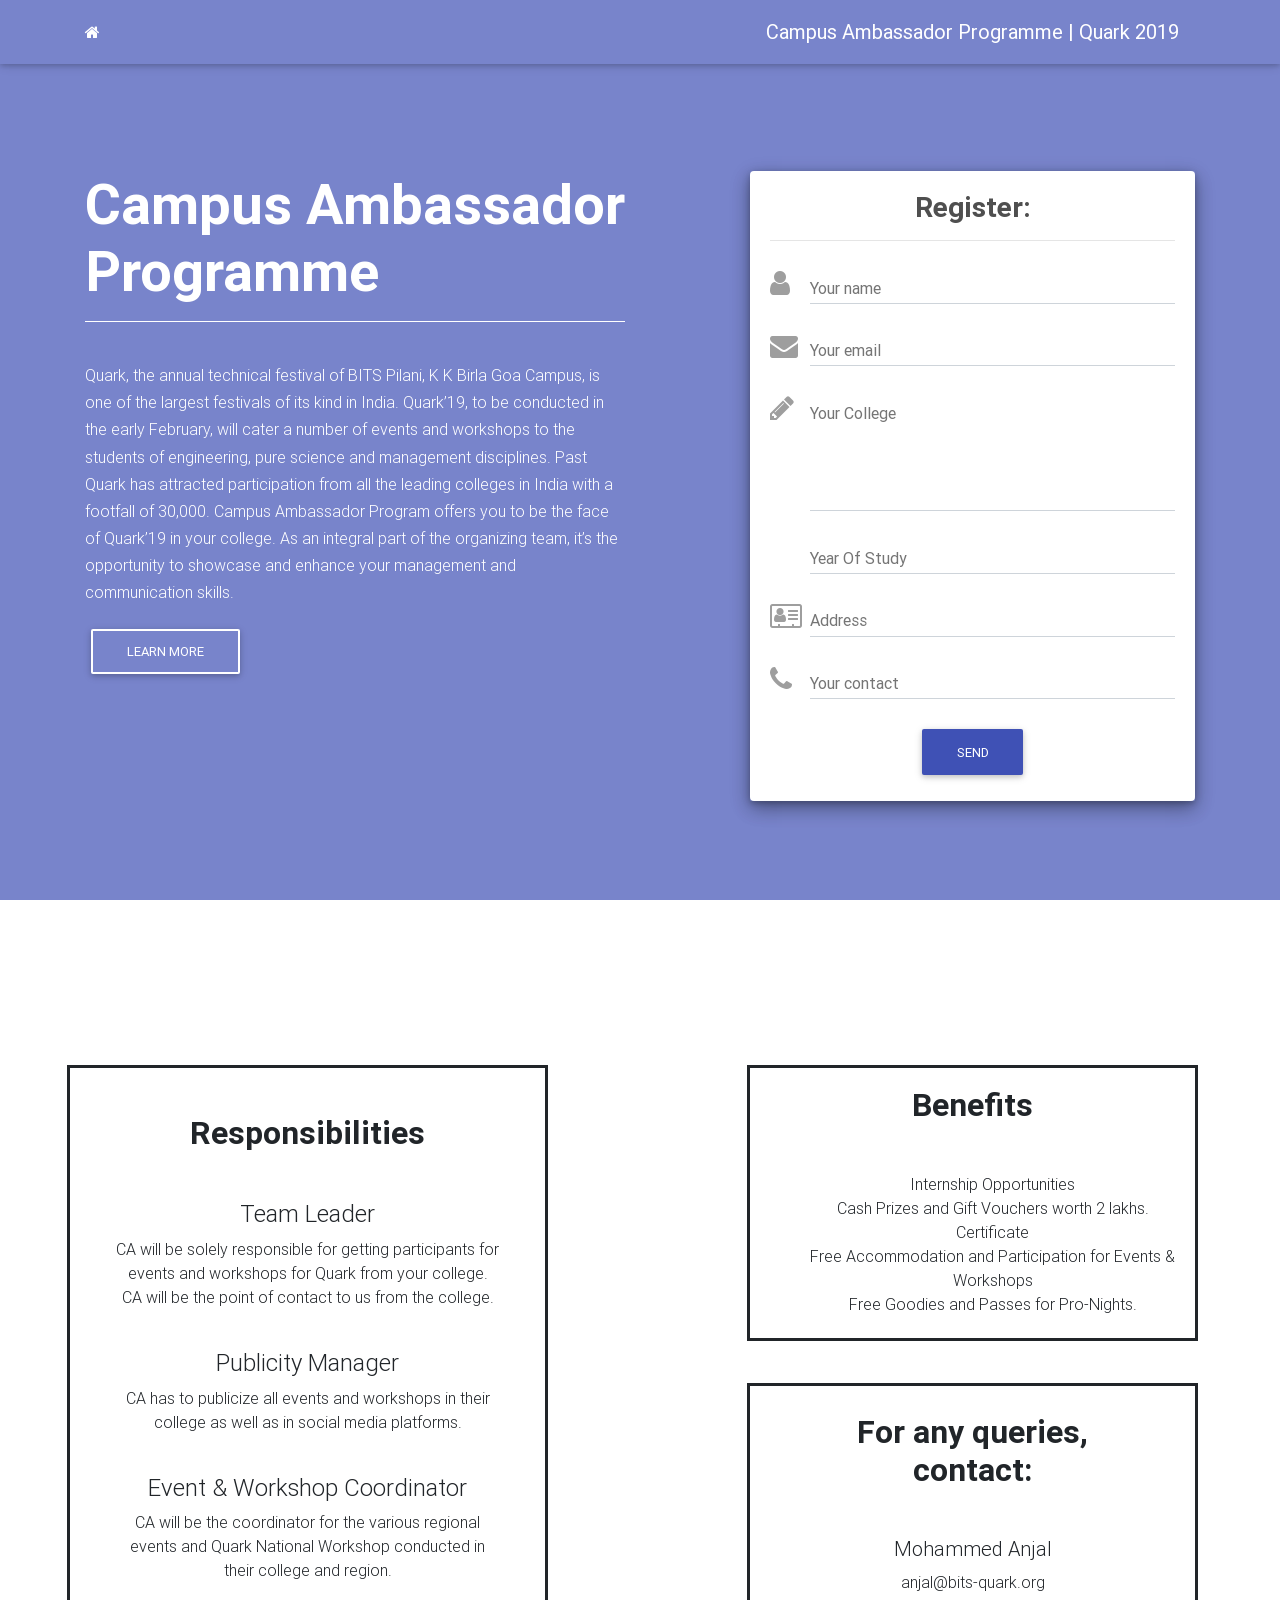
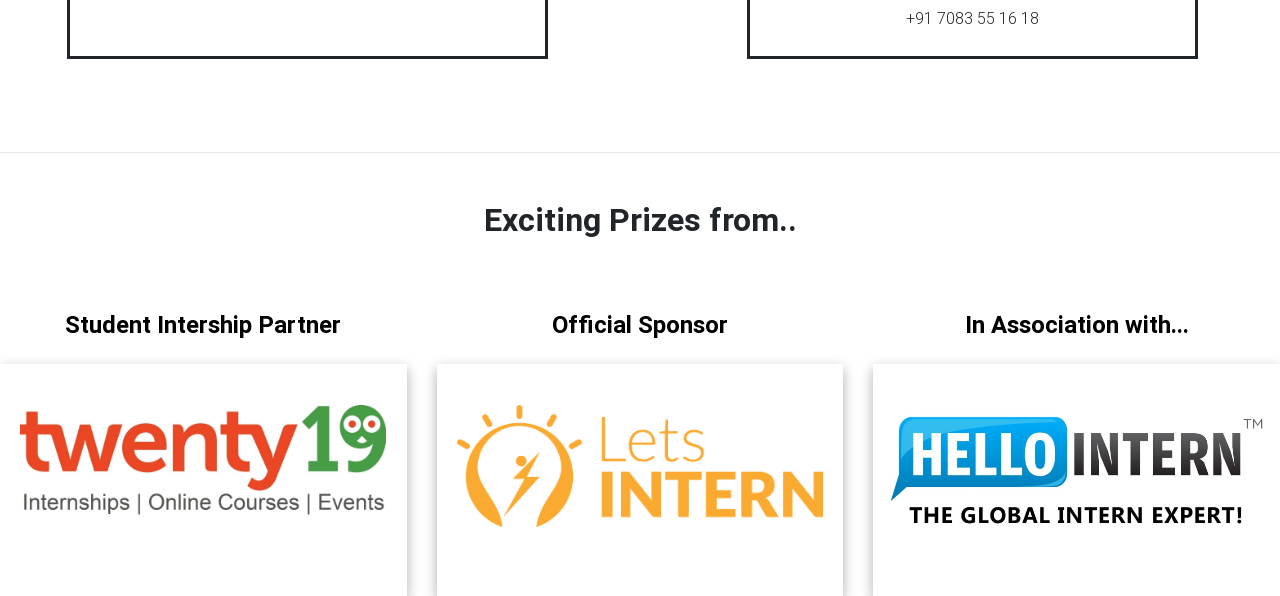
<file: cam-amb.html>
<!DOCTYPE html>
<html>
<head>
	<title>Campus Ambassador</title>
    <meta charset="utf-8">
    <meta name="viewport" content="width=device-width, initial-scale=1, shrink-to-fit=no">
    <meta http-equiv="x-ua-compatible" content="ie=edge">
    <link rel="shortcut icon" href="img/favicon.ico" />
    <!-- Font Awesome -->
    <link rel="stylesheet" href="https://maxcdn.bootstrapcdn.com/font-awesome/4.7.0/css/font-awesome.min.css">
    <!-- Bootstrap core CSS -->
    <link href="css/bootstrap.min.css" rel="stylesheet">
    <!-- Material Design Bootstrap -->
    <link href="css/mdb.min.css" rel="stylesheet">
    <!-- Your custom styles (optional) -->
    <link href="css/style.css" rel="stylesheet">
</head>
<body>
	<!-- Main navigation -->
<header>
  <!--Navbar-->
  <nav class="navbar navbar-expand-lg navbar-dark fixed-top scrolling-navbar">
    <div class="container">
      <a href="index.html" style="color: white">
        <i class="fa fa-home" aria-hidden="true" style="width: 50px;"></i>
      </a>
      <a class="navfont navbar-brand" href="#">
        <strong>Campus Ambassador Programme  |  Quark 2019</strong>
      </a>  
    </div>
  </nav>
  <!-- Navbar -->
  <!-- Full Page Intro -->
  <div class="view10" >
    <div class="mask rgba-indigo-strong d-flex justify-content-center align-items-center" style="height: 100%">
      <!-- Content -->
      <div class="content container">
        <!--Grid row-->
        <div class="row pt-lg-5 mt-lg-5">
          <!--Grid column-->
          <div class="col-md-6 mb-5 mt-md-0 mt-5 white-text text-center text-md-left wow fadeInLeft" data-wow-delay="0.3s">
            <h1 class="display-4 font-weight-bold">Campus Ambassador Programme</h1>
            <hr class="hr-light">
            <br>
            <h6 class="mb-3">Quark, the annual technical festival of BITS Pilani, K K Birla Goa Campus, is one of the largest festivals of its kind in India. Quark’19, to be conducted in the early February, will cater a number of events and workshops to the students of engineering, pure science and management disciplines. Past Quark has attracted participation from all the leading colleges in India with a footfall of 30,000.
			       Campus Ambassador Program offers you to be the face of Quark’19 in your college. As an integral part of the organizing team, it’s the opportunity to showcase and enhance your management and communication skills.</h6>
            <a class="btn btn-outline-white" href="#responsibilities">Learn more</a>
          </div>
          <!--Grid column-->
          <div class="col-md-1 mb-5 mt-md-0 mt-5 white-text text-center text-md-left wow fadeInLeft" data-wow-delay="0.3s"></div>
          <!--Grid column-->
          <div class="col-md-5 col-xl-5 mb-4">
            <!--Form-->
            <div class="card wow fadeInRight" data-wow-delay="0.3s">
              <div class="card-body z-depth-2">
                <!--Header-->
                <div class="text-center">
                  <h3 class="dark-grey-text">
                    <strong>Register:</strong>
                  </h3>
                  <hr>
                </div>
                <!--Body-->
		<form id="gform" enctype="text/plain" action="https://docs.google.com/forms/d/e/1FAIpQLSdPWmEjKwS-DLkwIgvK-yqlOP8ESZxjDFYZ86_RV-xOEg_rkQ/formResponse" target="hidden_iframe" onsubmit="submitted=true;">
                <div class="md-form">
                  <i class="fa fa-user prefix grey-text"></i>
                  <input type="text" id="form3" class="form-control" name="entry.928059208">
                  <label for="form3">Your name</label>
                </div>
                <div class="md-form">
                  <i class="fa fa-envelope prefix grey-text"></i>
                  <input type="text" id="form2" class="form-control" name="entry.1128733846">
                  <label for="form2">Your email</label>
                </div>
                <!--Textarea with icon prefix-->
                <div class="md-form">
                  <i class="fa fa-pencil prefix grey-text"></i>
                  <textarea type="text" id="form8" class="md-textarea form-control" rows="3" name="entry.201674353"></textarea>
                  <label for="form8">Your College</label>
                </div>
		<div class="md-form">
                  <i class="fa fa-calendar-alt prefix grey-text"></i>
                  <input type="text" id="form6" class="form-control" name="entry.1959519847">
                  <label for="form2">Year Of Study</label>
                </div>
		<div class="md-form">
                  <i class="fa fa-address-card-o prefix grey-text"></i>
                  <input type="text" id="form7" class="form-control" name="entry.1179311165">
                  <label for="form2">Address</label>
                </div>	
                <div class="md-form">
                  <i class="fa fa-phone prefix grey-text"></i>
                  <input type="text" id="form5" class="form-control" name="entry.988466824">
                  <label for="form2">Your contact</label>
                </div>
                <div class="text-center mt-3">
                  <button class="btn btn-indigo">Send</button>
                 
                </div>
		</form>
                <iframe name="hidden_iframe" id="hidden_iframe" style="display:none;" onload="if(submitted) {}"></iframe>
                        
              </div>
            </div>
            <!--/.Form-->
          </div>
          <!--Grid column-->
        </div>
        <!--Grid row-->
      </div>
      <!-- Content -->
    </div>
    <!-- Mask & flexbox options-->
  </div>
  <!-- Full Page Intro -->

  <br>
  <br>
  <br>

	<div class="container">
      <!--Grid row-->
      <div class="row pt-lg-5 mt-lg-5">
        <!--Grid column-->
        <div class="col-md-5 mb-5 mt-md-0 mt-5   text-md-left wow fadeInLeft" data-wow-delay="0.3s" style="outline-style: solid; padding: 4%;">
          <!--Section: Examples-->
          <section id="examples" class="text-center">
              <h2 class=" mb-5 font-weight-bold" id="responsibilities">Responsibilities</h2>
              <h4>Team Leader</h4>
				        <p>CA will be solely responsible for getting participants for events and workshops for Quark from your college. CA will be the point of contact to us from the college.</p>
		  <br>
			       <h4>Publicity Manager</h4>
				      <p>CA has to publicize all events and workshops in their college as well as in social media platforms.</p>
			<br>
			       <h4>Event & Workshop Coordinator</h4>
			         <p>CA will be the coordinator for the various regional events and Quark National Workshop conducted in their college and region.</p>
          </section>
        </div>
        <div class="col-md-2 mb-5 mt-md-0 mt-5   text-md-left wow fadeInLeft" data-wow-delay="0.3s" ></div>
        <div class="benefits col-md-5 mb-5 mt-md-0 mt-5   text-md-left wow fadeInLeft" data-wow-delay="0.3s" >
          <section id="examples" class=" ben1 text-center" >

              <h2 class="mb-5 font-weight-bold">Benefits</h2>
              <ul style="list-style-type: none; text-align: center;">
                <li>Internship Opportunities</li>
  					     <li>Cash Prizes and Gift Vouchers worth 2 lakhs.</li>
  					       <li>Certificate</li>
  					         <li>Free Accommodation and Participation for Events & Workshops</li>
  					     <li>Free Goodies and Passes for Pro-Nights.</li>
              </ul>
          </section>
          <br>
          <br>
          <section id="examples" class="ben2 text-center" >

              <h2 class="mb-5 font-weight-bold">For any queries,<br>contact:</h2>
              <h5>Mohammed Anjal</h5>
        			<h6>anjal@bits-quark.org<h6>
        			<h6>+91 7083 55 16 18</h6>
          </section>
        </div>
      </div>
  </div>

  <hr class="my-5">

  <h2 class="mb-5 font-weight-bold" style="text-align: center;">Exciting Prizes from..</h2>
  <section id="examples" class="text-center">


    <!--Grid row-->
    <div class="row" style="vertical-align: middle;">

        <!--Grid column-->
        <div class="col-lg-4 col-md-12 mb-3 ary" >
            <a href="http://www.twenty19.com/">
            <h4 class="my-4 font-weight-bold">Student Intership Partner</h4>
            <div class="view overlay z-depth-1-half" style="height: 80%;padding-top: 10%; padding-right: 5%;padding-left: 5%; ">
                <img src="img/twenty19-min.jpg" class="img-fluid" alt="">
                <div class="mask rgba-white-slight"></div>
            </div>

            </a>
     

        </div>
        <!--Grid column-->

        <!--Grid column-->
        <div class="col-lg-4 col-md-12 mb-3 ary">
            <a href="https://www.letsintern.com/">
            <h4 class="my-4 font-weight-bold">Official Sponsor</h4>
            <div class="view overlay z-depth-1-half" style="height: 80%; vertical-align: middle; padding-top: 10%; padding-right: 5%;padding-left: 5%;">
                <img src="img/Letsintern-min.png" class="img-fluid" alt="">
                <div class="mask rgba-white-slight"></div>
            </div>

            
         </a>

        </div>
        <!--Grid column-->

        <!--Grid column-->
        <div class="col-lg-4 col-md-12 mb-3 ary">
            <a href="https://www.hellointern.com/">
            <h4 class="my-4 font-weight-bold">In Association with...</h4>
            <div class="view overlay z-depth-1-half" style="height: 80%; vertical-align: middle;">
                <img src="img/hellointern-min.jpg" class="img-fluid" alt="">
                <div class="mask rgba-white-slight"></div>
            </div>

            </a>
           

        </div>
        <!--Grid column-->
        
    </div>
    <!--Grid row-->

  </section>
  <!--Section: Examples-->

</header>
<!-- JQuery -->

    <script type="text/javascript" src="js/jquery-3.3.1.min.js"></script>
    <!-- Bootstrap tooltips -->
    <script type="text/javascript" src="js/popper.min.js"></script>
    <!-- Bootstrap core JavaScript -->
    <script type="text/javascript" src="js/bootstrap.min.js"></script>
    <!-- MDB core JavaScript -->
    <script type="text/javascript" src="js/mdb.min.js"></script>
			<script type="text/javascript">var submitted=false;</script>
<script type="text/javascript">
$('#gform').on('submit', function(e) {
  $('#gform *').fadeOut(2000);
  $('#gform').prepend('Your submission has been processed...');
  });
</script>
</body>
</html>
</file>
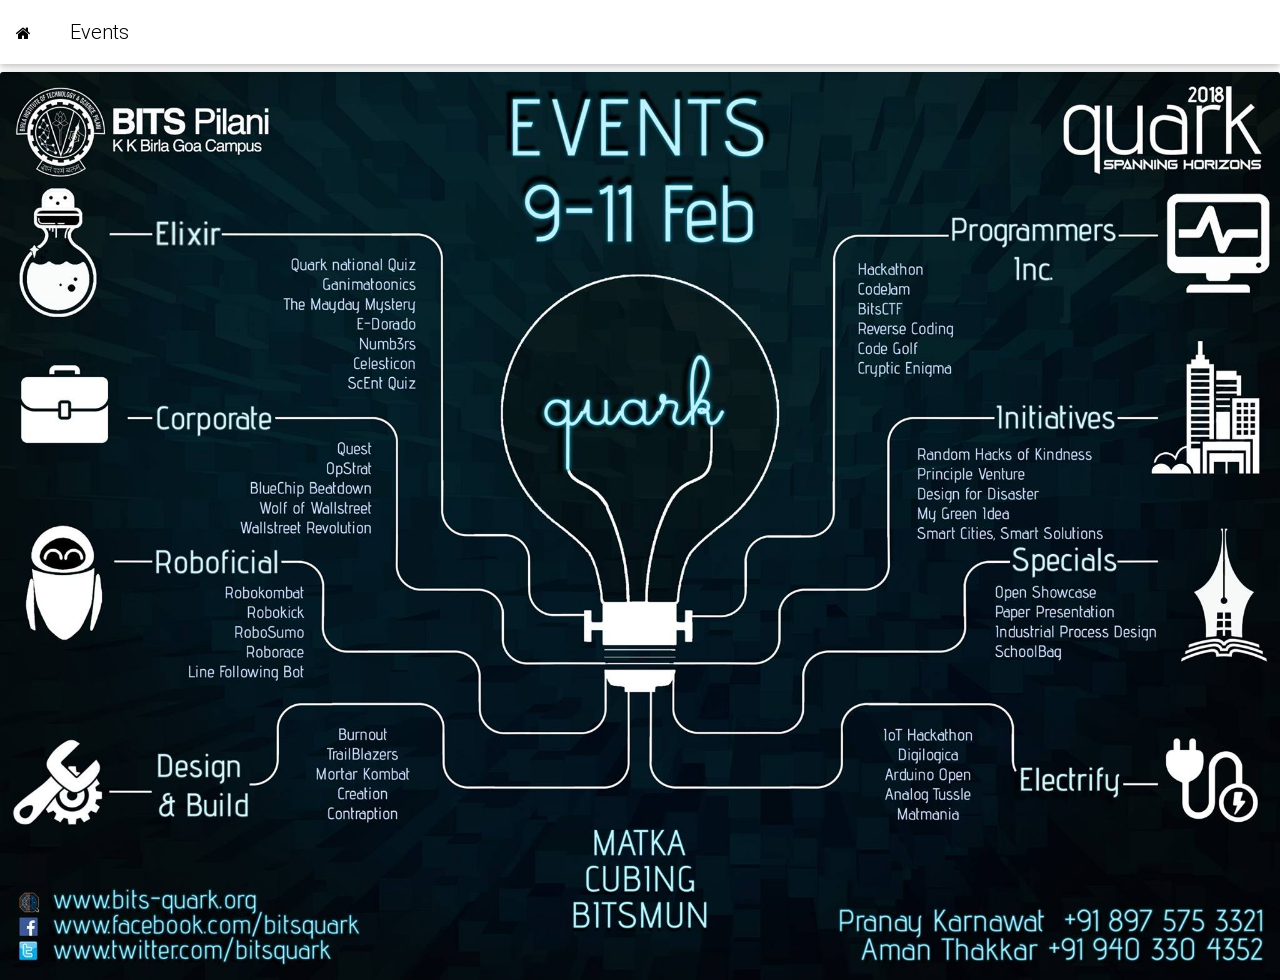
<file: events.html>
<!DOCTYPE html>
<html lang="en">

<head>
    <meta charset="utf-8">
    <meta name="viewport" content="width=device-width, initial-scale=1, shrink-to-fit=no">
    <meta http-equiv="x-ua-compatible" content="ie=edge">
    <link rel="shortcut icon" href="img/favicon.ico" />
    <title>Quark 19 | Lookback to Events</title>
    <!-- Font Awesome -->
    <link rel="stylesheet" href="https://maxcdn.bootstrapcdn.com/font-awesome/4.7.0/css/font-awesome.min.css">
    <!-- Bootstrap core CSS -->
    <link href="css/bootstrap.min.css" rel="stylesheet">
    <!-- Material Design Bootstrap -->
    <link href="css/mdb.min.css" rel="stylesheet">
    <!-- Your custom styles (optional) -->
    <link href="css/style.css" rel="stylesheet">
</head>

<body>
    <!--Navbar-->
    <nav class="navbar navbar-expand-lg navbar-dark indigo fixed-top scrolling-navbar">

        <!-- Navbar brand -->
        <div class="navbar-header">
                <a href="index.html" style="color: black">
                    <i class="fa fa-home" aria-hidden="true" style="width: 50px;"></i>
                </a>
                <a class="navbar-brand" style="color: black" href="#">Events</a>
        </div>
    </nav>

</nav>

<br>
<br>
<br>


<!-- Card -->
<div class="card card-cascade wider reverse">

  <!-- Card image -->
  <div class="view view-cascade overlay">
    <img class="card-img-top" src="img/event-min.jpg" alt="Card image cap">
    <a href="#!">
      <div class="mask rgba-white-slight"></div>
    </a>
  </div>

</div>



</div>
<!--First row-->
    <!-- JQuery -->
    <script type="text/javascript" src="js/jquery-3.3.1.min.js"></script>
    <!-- Bootstrap tooltips -->
    <script type="text/javascript" src="js/popper.min.js"></script>
    <!-- Bootstrap core JavaScript -->
    <script type="text/javascript" src="js/bootstrap.min.js"></script>
    <!-- MDB core JavaScript -->
    <script type="text/javascript" src="js/mdb.min.js"></script>
</body>

</html>
</file>
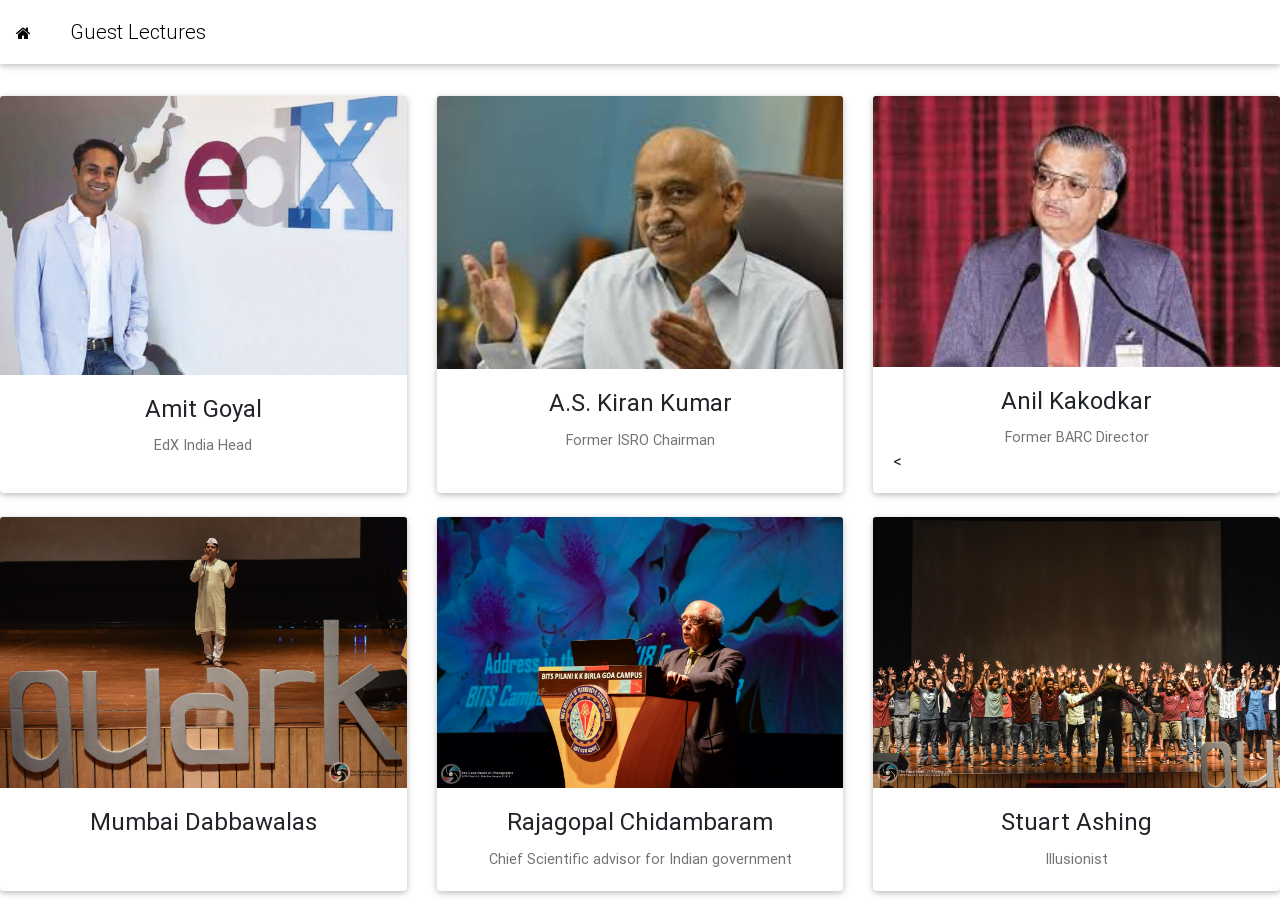
<file: gl.html>
<!DOCTYPE html>
<html lang="en">

<head>
    <meta charset="utf-8">
    <meta name="viewport" content="width=device-width, initial-scale=1, shrink-to-fit=no">
    <meta http-equiv="x-ua-compatible" content="ie=edge">
    <link rel="shortcut icon" href="img/favicon.ico" />
    <title>
      Quark 19 | Lookback to Guest Lectures
    </title>
    <!-- Font Awesome -->
    <link rel="stylesheet" href="https://maxcdn.bootstrapcdn.com/font-awesome/4.7.0/css/font-awesome.min.css">
    <!-- Bootstrap core CSS -->
    <link href="css/bootstrap.min.css" rel="stylesheet">
    <!-- Material Design Bootstrap -->
    <link href="css/mdb.min.css" rel="stylesheet">
    <!-- Your custom styles (optional) -->
    <link href="css/style.css" rel="stylesheet">
</head>

<body>
    <nav class="navbar navbar-expand-lg navbar-dark indigo fixed-top scrolling-navbar">

      <!-- Navbar brand -->
      <div class="navbar-header">
          <a href="index.html" style="color: black">
              <i class="fa fa-home" aria-hidden="true" style="width: 50px;"></i>
          </a>
          <a class="navbar-brand" style="color: black" href="#">Guest Lectures</a>
      </div>
    </nav>
<br>
<br>
<br>
<br>
    <!-- Card deck -->
    <div class="card-deck">

      <!-- Card -->
      <div class="card mb-4">

        <!--Card image-->
        <div class="view overlay">
          <img class="card-img-top" src="img/amitgoyal-min.jpeg" alt="Card image cap">
          <a href="#!">
            <div class="mask rgba-white-slight"></div>
          </a>
        </div>

        <!--Card content-->
        <div class="card-body">

          <!--Title-->
          <h4 class="card-title" style="text-align: center;">Amit Goyal</h4>
          <!--Text-->
          <p class="card-text" style="text-align: center;">EdX India Head</p>
          

        </div>

      </div>
      <!-- Card -->

      <!-- Card -->
      <div class="card mb-4">

        <!--Card image-->
        <div class="view overlay">
          <img class="card-img-top" src="img/askiranrao-min.jpeg" alt="Card image cap">
          <a href="#!">
            <div class="mask rgba-white-slight"></div>
          </a>
        </div>

        <!--Card content-->
        <div class="card-body">

          <!--Title-->
          <h4 class="card-title" style="text-align: center;">A.S. Kiran Kumar</h4>
          <!--Text-->
          <p class="card-text" style="text-align: center;">Former ISRO Chairman</p>
          
        </div>

      </div>
      <!-- Card -->

      <!-- Card -->
      <div class="card mb-4">

        <!--Card image-->
        <div class="view overlay">
          <img class="card-img-top" src="img/anil-min.jpeg" alt="Card image cap">
          <a href="#!">
            <div class="mask rgba-white-slight"></div>
          </a>
        </div>

        <!--Card content-->
        <div class="card-body">

          <!--Title-->
          <h4 class="card-title" style="text-align: center;">Anil Kakodkar</h4>
          <!--Text-->
          <p class="card-text" style="text-align: center;">Former BARC Director</p>
          <

        </div>

      </div>
      <!-- Card -->

    </div>
    <!-- Card deck -->


    <!-- Card deck -->
    <div class="card-deck">

      <!-- Card -->
      <div class="card mb-4">

        <!--Card image-->
        <div class="view overlay">
          <img class="card-img-top" src="img/gl4-min.jpg" alt="Card image cap" style="">
          <a href="#!">
            <div class="mask rgba-white-slight"></div>
          </a>
        </div>

        <!--Card content-->
        <div class="card-body">

          <!--Title-->
          <h4 class="card-title" style="text-align: center;">Mumbai Dabbawalas</h4>
          <!--Text-->
          <p class="card-text"></p>
          

        </div>

      </div>
      <!-- Card -->

      <!-- Card -->
      <div class="card mb-4">

        <!--Card image-->
        <div class="view overlay">
          <img class="card-img-top" src="img/gl-min.jpg" alt="Card image cap">
          <a href="#!">
            <div class="mask rgba-white-slight"></div>
          </a>
        </div>

        <!--Card content-->
        <div class="card-body">

          <!--Title-->
          <h4 class="card-title" style="text-align: center;">Rajagopal Chidambaram</h4>
          <!--Text-->
          <p class="card-text" style="text-align: center;">Chief Scientific advisor for Indian government</p>
          

        </div>

      </div>
      <!-- Card -->

      <!-- Card -->
      <div class="card mb-4">

        <!--Card image-->
        <div class="view overlay">
          <img class="card-img-top" src="img/gl3-min.jpg" alt="Card image cap">
          <a href="#!">
            <div class="mask rgba-white-slight"></div>
          </a>
        </div>

        <!--Card content-->
        <div class="card-body">

          <!--Title-->
          <h4 class="card-title" style="text-align: center;">Stuart Ashing</h4>
          <!--Text-->
          <p class="card-text" style="text-align: center;">Illusionist</p>
          

        </div>

      </div>
      <!-- Card -->

    </div>

    </div>
    <!--First row-->
    <!-- JQuery -->
    <script type="text/javascript" src="js/jquery-3.3.1.min.js"></script>
    <!-- Bootstrap tooltips -->
    <script type="text/javascript" src="js/popper.min.js"></script>
    <!-- Bootstrap core JavaScript -->
    <script type="text/javascript" src="js/bootstrap.min.js"></script>
    <!-- MDB core JavaScript -->
    <script type="text/javascript" src="js/mdb.min.js"></script>
</body>

</html>
</file>
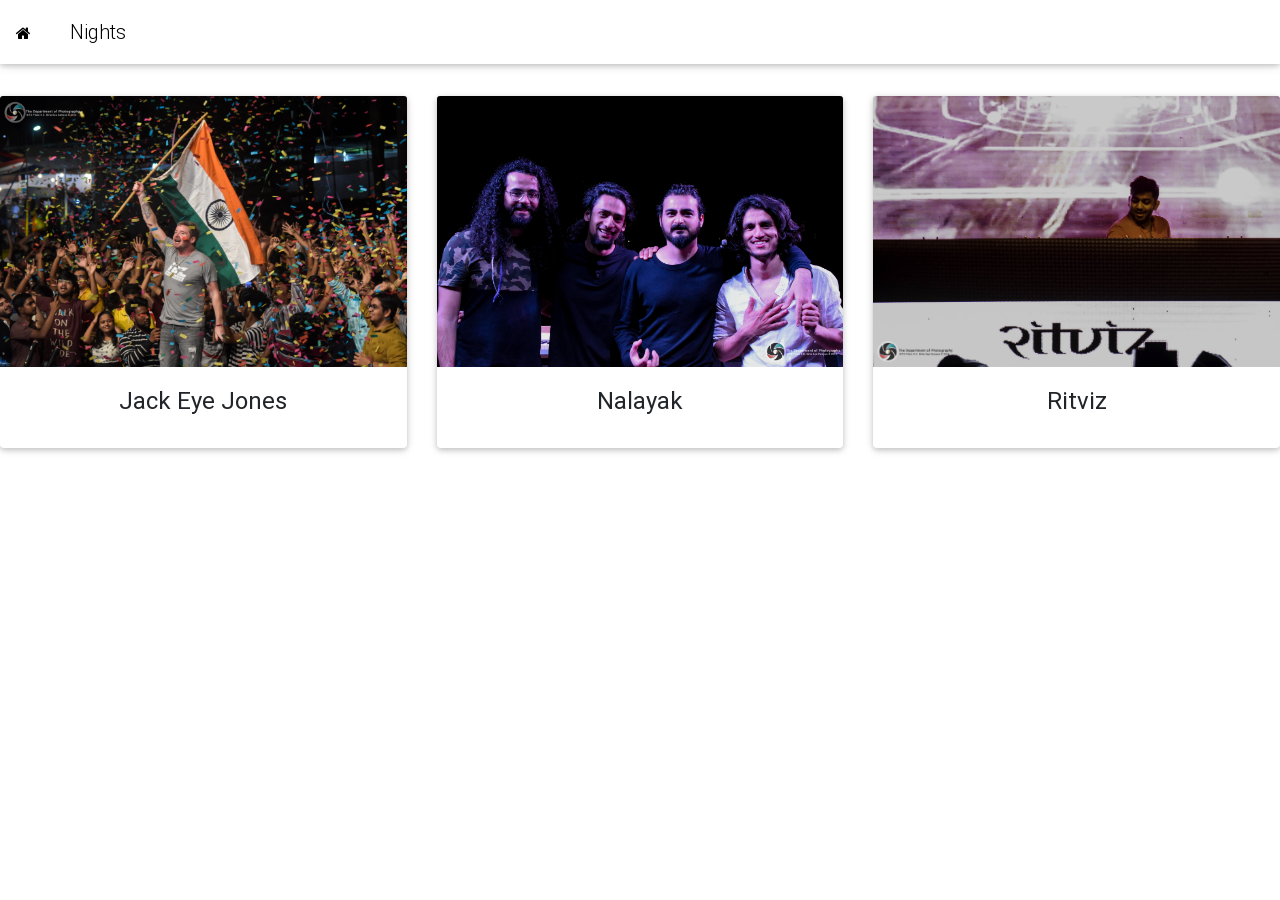
<file: nights.html>
<!DOCTYPE html>
<html lang="en">

<head>
    <meta charset="utf-8">
    <meta name="viewport" content="width=device-width, initial-scale=1, shrink-to-fit=no">
    <meta http-equiv="x-ua-compatible" content="ie=edge">
    <link rel="shortcut icon" href="img/favicon.ico" />
    <title>Quark 19 | Loockback to Nights</title>
    <!-- Font Awesome -->
    <link rel="stylesheet" href="https://maxcdn.bootstrapcdn.com/font-awesome/4.7.0/css/font-awesome.min.css">
    <!-- Bootstrap core CSS -->
    <link href="css/bootstrap.min.css" rel="stylesheet">
    <!-- Material Design Bootstrap -->
    <link href="css/mdb.min.css" rel="stylesheet">
    <!-- Your custom styles (optional) -->
    <link href="css/style.css" rel="stylesheet">
</head>

<body>

    <nav class="navbar navbar-expand-lg navbar-dark indigo fixed-top scrolling-navbar">

        <!-- Navbar brand -->
        <div class="navbar-header">
            <a href="index.html" style="color: black"><i class="fa fa-home" aria-hidden="true" style="width: 50px;"></i></a>
        <a class="navbar-brand" style="color: black" href="#">Nights</a>
        </div>  

    </nav>

<br>
<br>
<br>
<br>
    <!-- Card deck -->
    <div class="card-deck">

      <!-- Card -->
      <div class="card mb-4">

        <!--Card image-->
        <div class="view overlay">
          <img class="card-img-top" src="img/nights-min.jpg" alt="Card image cap">
          <a href="#!">
            <div class="mask rgba-white-slight"></div>
          </a>
        </div>

        <!--Card content-->
        <div class="card-body">

          <!--Title-->
          <h4 class="card-title" style="text-align: center;">Jack Eye Jones</h4>
          <!--Text-->
          <p class="card-text"></p>
          <!-- Provides extra visual weight and identifies the primary action in a set of buttons -->
          <!--<button type="button" class="btn btn-light-blue btn-md">Read more</button>-->

        </div>

      </div>
      <!-- Card -->

      <!-- Card -->
      <div class="card mb-4">

        <!--Card image-->
        <div class="view overlay">
          <img class="card-img-top" src="img/nights1-min.jpg" alt="Card image cap">
          <a href="#!">
            <div class="mask rgba-white-slight"></div>
          </a>
        </div>

        <!--Card content-->
        <div class="card-body">

          <!--Title-->
          <h4 class="card-title" style="text-align: center;">Nalayak</h4>
          <!--Text-->
          <p class="card-text"></p>
          <!-- Provides extra visual weight and identifies the primary action in a set of buttons -->
          <!--<button type="button" class="btn btn-light-blue btn-md">Read more</button>-->

        </div>

      </div>
      <!-- Card -->

      <!-- Card -->
      <div class="card mb-4">

        <!--Card image-->
        <div class="view overlay">
          <img class="card-img-top" src="img/nights7-min.jpg" alt="Card image cap">
          <a href="#!">
            <div class="mask rgba-white-slight"></div>
          </a>
        </div>

        <!--Card content-->
        <div class="card-body">

          <!--Title-->
          <h4 class="card-title" style="text-align: center;">Ritviz</h4>
          <!--Text-->
          <p class="card-text"></p>
          <!-- Provides extra visual weight and identifies the primary action in a set of buttons -->
         <!-- <button type="button" class="btn btn-light-blue btn-md">Read more</button>-->

        </div>

      </div>
      <!-- Card -->

    </div>
    <!-- Card deck -->

</div>
<!--First row-->
    <!-- JQuery -->
    <script type="text/javascript" src="js/jquery-3.3.1.min.js"></script>
    <!-- Bootstrap tooltips -->
    <script type="text/javascript" src="js/popper.min.js"></script>
    <!-- Bootstrap core JavaScript -->
    <script type="text/javascript" src="js/bootstrap.min.js"></script>
    <!-- MDB core JavaScript -->
    <script type="text/javascript" src="js/mdb.min.js"></script>
</body>

</html>
</file>
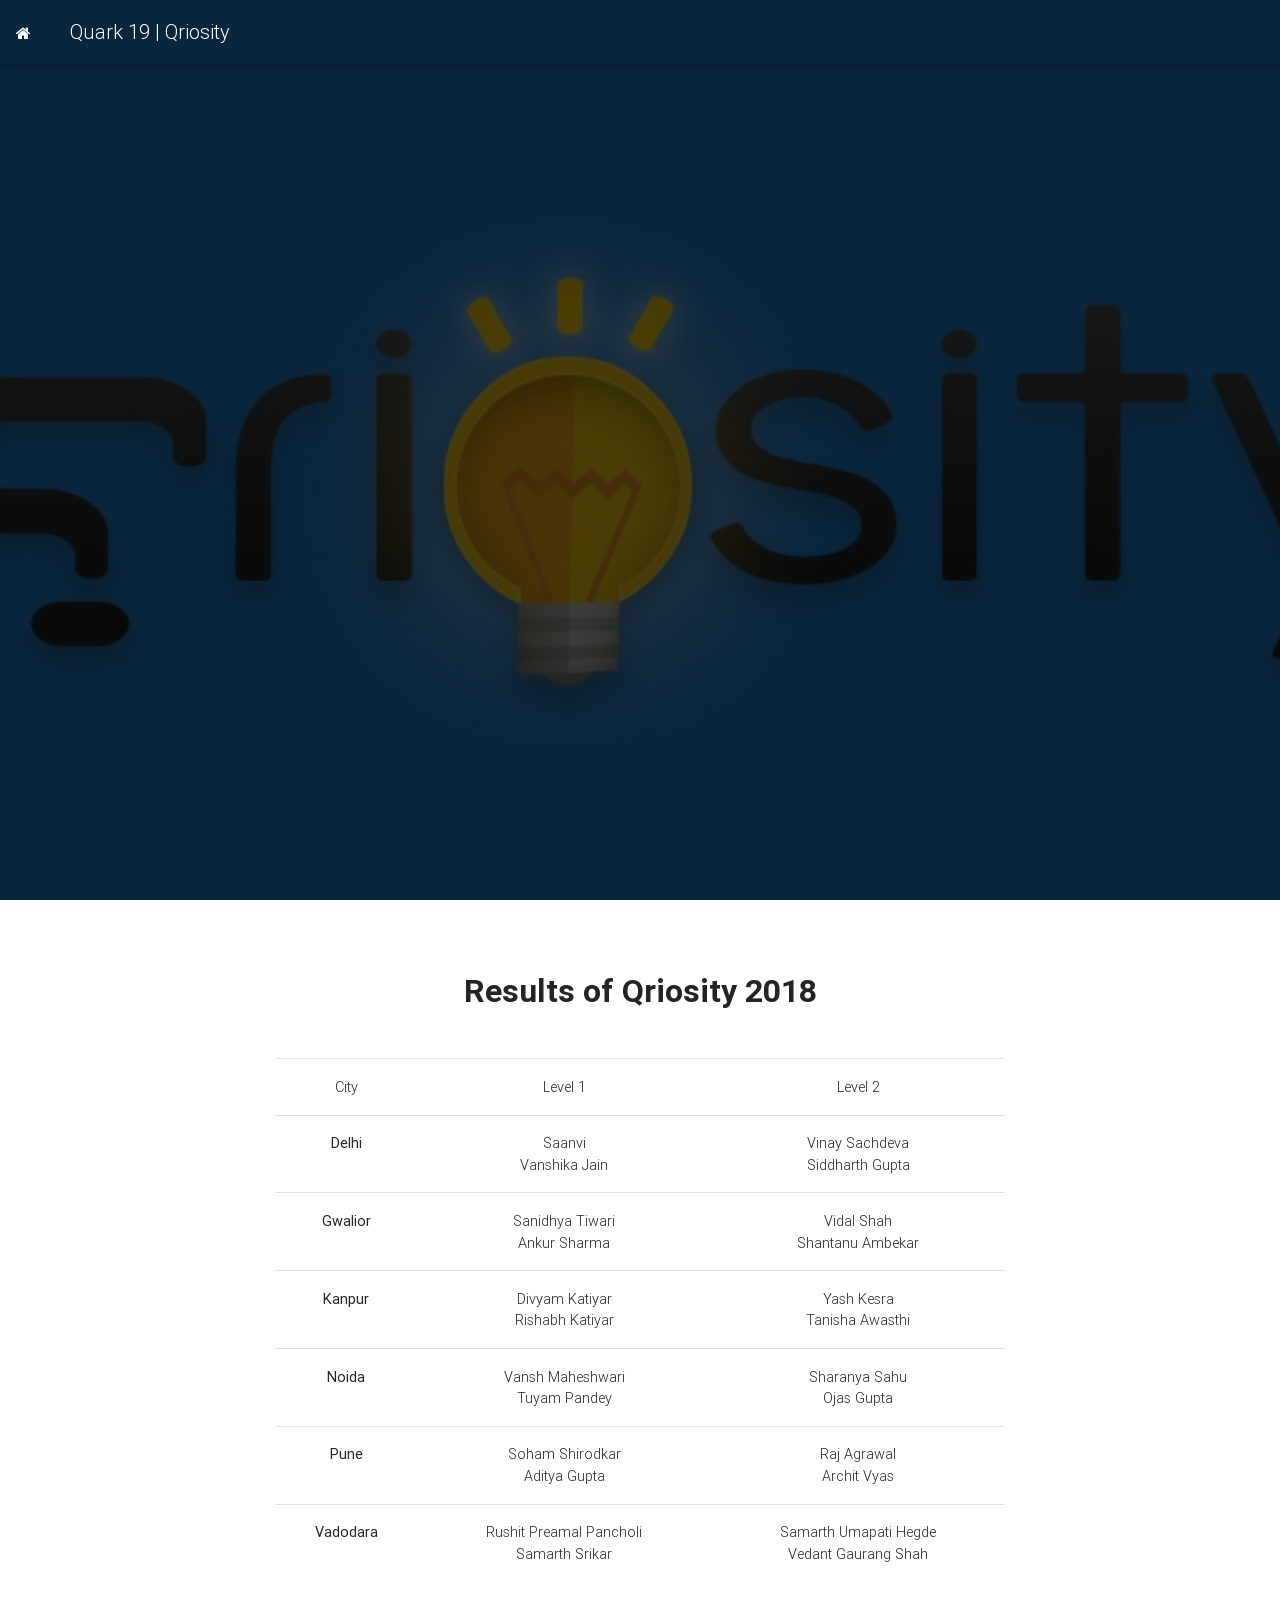
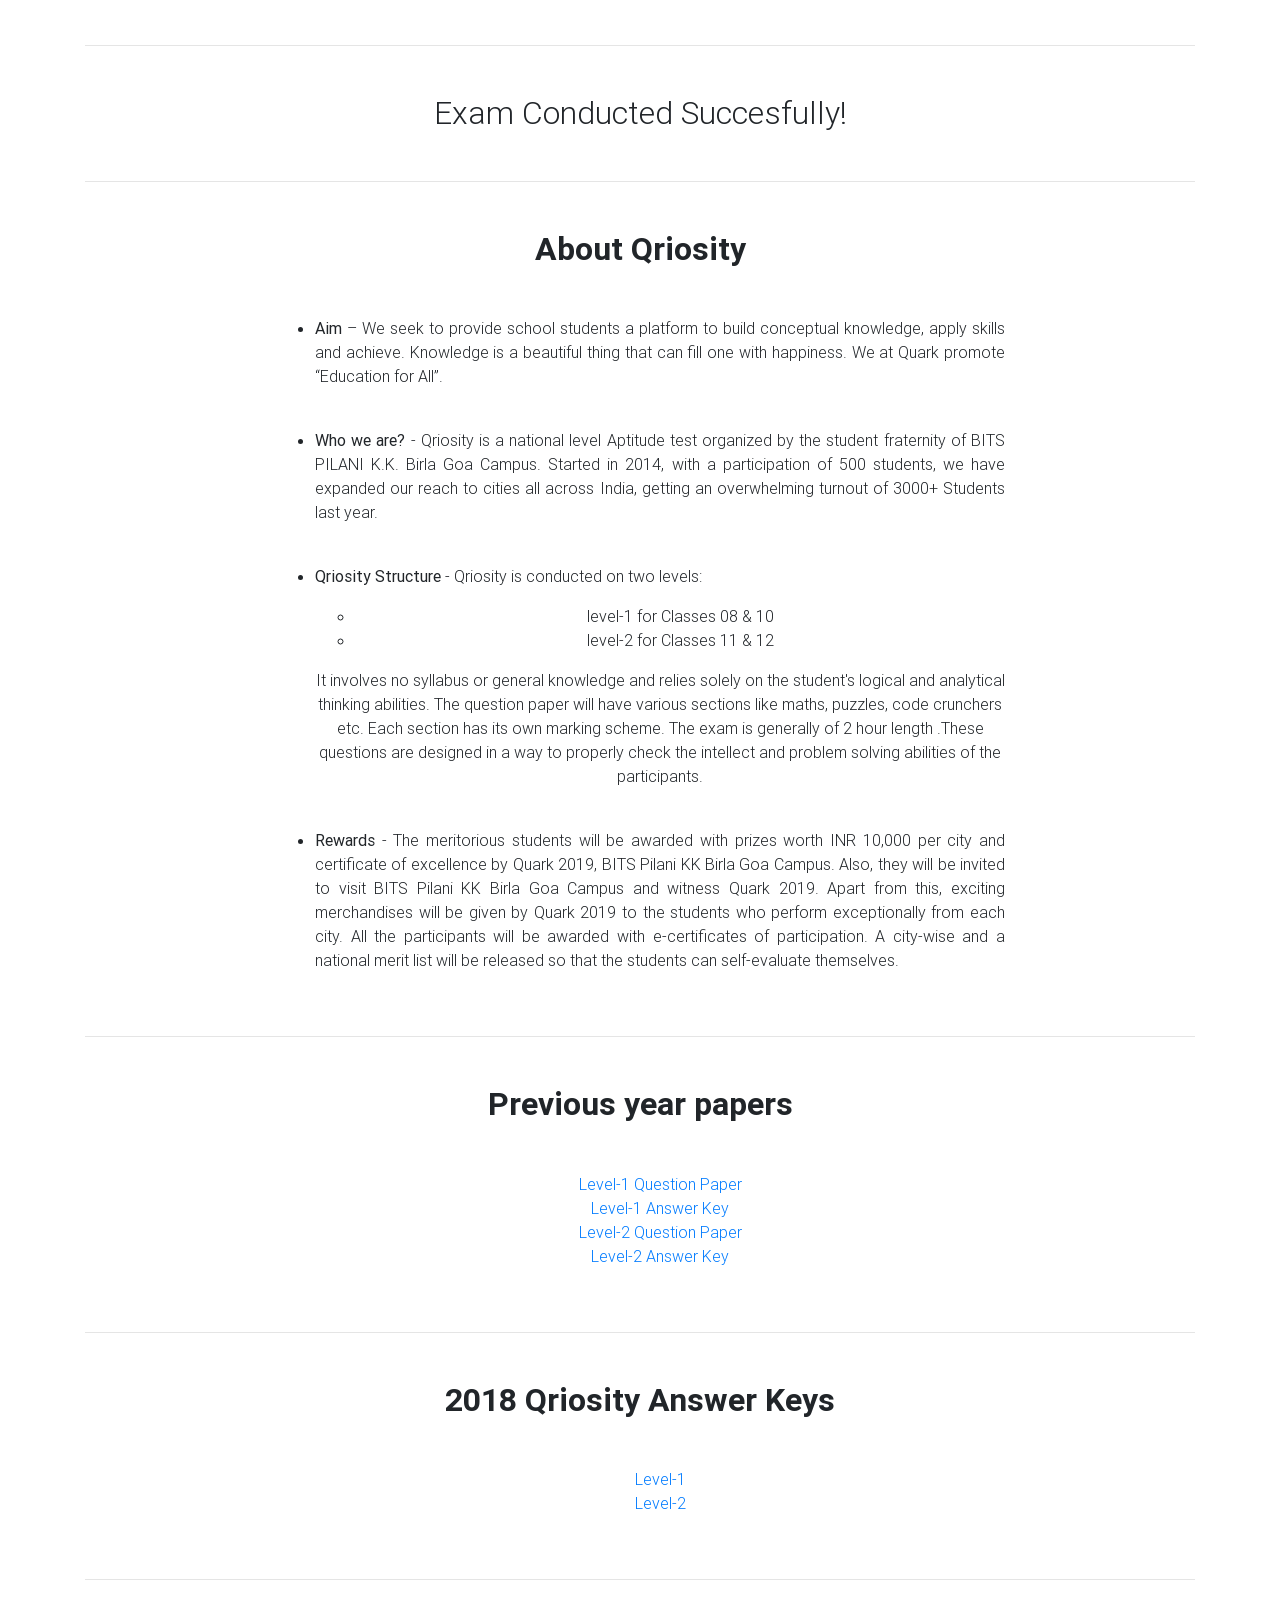
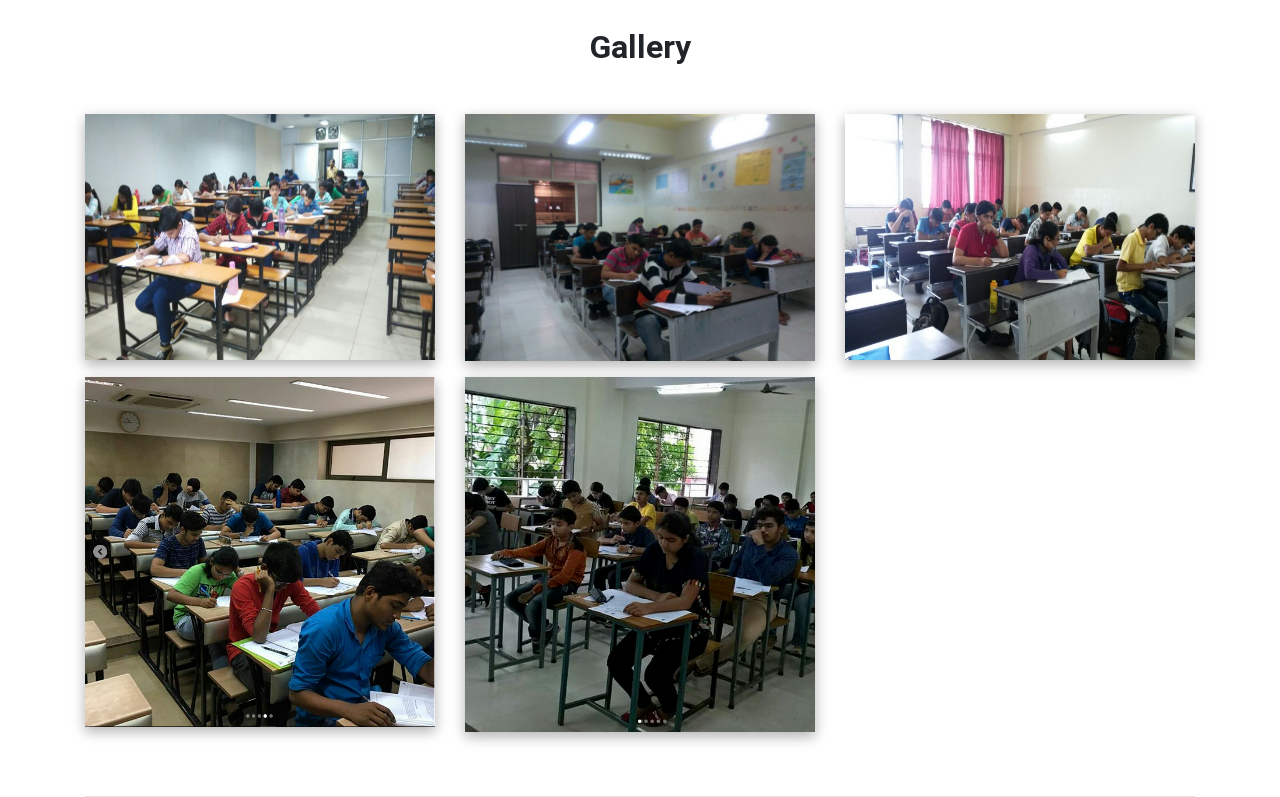
<file: qriosity.html>
<!DOCTYPE html>
<html lang="en">

<head>
    <meta charset="utf-8">
    <meta name="viewport" content="width=device-width, initial-scale=1, shrink-to-fit=no">
    <meta http-equiv="x-ua-compatible" content="ie=edge">
    <title>Qriosity</title>
    <!-- Font Awesome -->
    <link rel="stylesheet" href="https://maxcdn.bootstrapcdn.com/font-awesome/4.7.0/css/font-awesome.min.css">
    <!-- Bootstrap core CSS -->
    <link href="css/bootstrap.min.css" rel="stylesheet">
    <!-- Material Design Bootstrap -->
    <link href="css/mdb.min.css" rel="stylesheet">
    <!-- Your custom styles (optional) -->
    <link href="css/style.css" rel="stylesheet">
</head>
<body>
    <!--Navbar-->
    <nav class="navbar navbar-expand-lg navbar-dark indigo fixed-top scrolling-navbar">

    <!-- Navbar brand -->
    <div class="navbar-header">
                <a href="index.html" style="color: white"><i class="fa fa-home" aria-hidden="true" style="width: 50px;"></i></a>
        <a class="navbar-brand" href="#">Quark 19 | Qriosity</a>
    </div>
    </nav>

    <div class="qriosity" >
        <div class="mask rgba-black-strong" style="height: 900px;"></div>
        
    </div>
    <br>
    <main class="mt-5">
        <div class="container">

            <section id="best-features" class="text-center">
                <!-- Heading -->
                <h2 class="mb-5 font-weight-bold">Results of Qriosity 2018</h2>

                <!--Grid row-->
                <div class="row d-flex justify-content-center">
                    <!--Grid column-->
                    <div class="col-lg-8">
                        <table class="table table-hover">
                            <thead>
                                <tr>
                                    <td>City</td>
                                    <td>Level 1</td>
                                    <td>Level 2</td>
                                </tr>
                            </thead>
                            <tbody>
                                <tr>
                                    <td><b>Delhi</b></td>
                                    
                                    <td>Saanvi
                                    <br>
                                    Vanshika Jain 
                                    </td>

                                    <td>Vinay Sachdeva
                                    <br>
                                    Siddharth Gupta
                                    </td>

                                </tr>

                                <tr>
                                    <td><b>Gwalior</b></td>
                                    
                                    <td>Sanidhya Tiwari
                                    <br>
                                    Ankur Sharma
                                    </td>

                                    <td>Vidal Shah
                                    <br>
                                    Shantanu Ambekar
                                    </td>

                                </tr>

                                <tr>
                                    <td><b>Kanpur</b></td>
                                    
                                    <td>Divyam Katiyar
                                    <br>
                                    Rishabh Katiyar
                                    </td>

                                    <td>Yash Kesra
                                    <br>
                                    Tanisha Awasthi
                                    </td>

                                </tr>

                                <tr>
                                    <td><b>Noida</b></td>
                                    
                                    <td>Vansh Maheshwari
                                    <br>
                                    Tuyam Pandey
                                    </td>

                                    <td>Sharanya Sahu
                                    <br>
                                    Ojas Gupta
                                    </td>

                                </tr>

                                <tr>
                                    <td><b>Pune</b></td>
                                    
                                    <td>Soham Shirodkar
                                    <br>
                                    Aditya Gupta
                                    </td>

                                    <td>Raj Agrawal
                                    <br>
                                    Archit Vyas
                                    </td>

                                </tr>
                                <tr>
                                    <td><b>Vadodara</b></td>
                                    
                                    <td>Rushit Preamal Pancholi
                                    <br>
                                    Samarth Srikar
                                    </td>

                                    <td>Samarth Umapati Hegde
                                    <br>
                                    Vedant Gaurang Shah
                                    </td>

                                </tr>
    

                            </tbody>
                            
                        </table>
                    </div>
                    <!--Grid column-->

                </div>
                <!--Grid row-->
                
            </section>
            <!-- 2018 Result-->

            <hr class="my-5">
            <h2 style="text-align: center;">Exam Conducted Succesfully!</h2>
            <hr class="my-5">

            <!--Section: Best Features-->
            <section id="best-features" class="text-center">

                <!-- Heading -->
                <h2 class="mb-5 font-weight-bold">About Qriosity</h2>

                <!--Grid row-->
                <div class="row d-flex justify-content-center">

                    <!--Grid column-->
                    <div class="col-md-8">

                        <ul>
                            <li>
                                <p style="text-align: justify;"><B>Aim</B>  – We seek to provide school students a platform to build conceptual knowledge, apply skills and achieve. Knowledge is a beautiful thing that can fill one with happiness. We at Quark promote “Education for All”.</p>
                            </li>
                            <br>
                            <li>
                                <p style="text-align: justify;"><B>Who we are?</B> - Qriosity is a national level Aptitude test organized by the student fraternity of BITS PILANI K.K. Birla Goa Campus. Started in 2014, with a participation of 500 students, we have expanded our reach to cities all across India, getting an overwhelming turnout of 3000+ Students last year.</p>
                            </li>
                            <br> 
                            <li>
                                <p style="text-align: justify;"><B>Qriosity Structure</B> - Qriosity is conducted on two levels: </p>
                                    <p>
                                        <ul>
                                            <li>level-1 for Classes 08 & 10</li> 
                                            <li>level-2 for Classes 11 & 12</li>
                                        </ul>
                                    </p>
                                <p>                                
                                It involves no syllabus or general knowledge and relies solely on the student's logical and analytical thinking abilities. The question paper will have various sections like maths, puzzles, code crunchers etc. Each section has its own marking scheme. The exam is generally of 2 hour length .These questions are designed in a way to properly check the intellect and problem solving abilities of the participants.
                                </p>
                            </li>
                            <br>
                            <li>
                                <p style="text-align: justify;"><B>Rewards</B> - The meritorious students will be awarded with prizes worth INR 10,000 per city and certificate of excellence by Quark 2019, BITS Pilani KK Birla Goa Campus. Also, they will be invited to visit BITS Pilani KK Birla Goa Campus and witness Quark 2019.  Apart from this, exciting merchandises will be given by Quark 2019 to the students who perform exceptionally from each city. All the participants will be awarded with e-certificates of participation. A city-wise and a national merit list will be released so that the students can self-evaluate themselves.</p>
                            </li>
                        </ul>

                    </div>
                    <!--Grid column-->

                </div>
                <!--Grid row-->


            </section>
            <!--Section: Best Features-->
           
            
          <!--  <section id="contact">

                
                <h2 class="mb-5 font-weight-bold text-center">Registration</h2>

                
                <div class="row">

                    
                    <div class="col-lg-12 col-md-12">

                        <p>
                            A registration form will be made available to all the interested students (Either the students can register themselves or the institute can register for them). All the participants will have to pay a registration fee of INR 100/- in cash or online which will be collected by the institute. Our representative will collect this from the Institute once the registrations are closed. A Hall Ticket with a Unique ID will be given to all those who register for the test and they will have to carry this on the day of the test. 
                        </p>

                        <br>
                        <br>

                        <ul>
                            <li>
                                <B>Online:</B>

                               
                                <form class="p-5" name="gform1" id="gform1" enctype="text/plain" action="https://docs.google.com/forms/d/e/1FAIpQLSeAbCU0gkVSyASRNK_E1aiJ2GwgkILcQrCr6kTMupcNOjF7Ig/formResponse?" target="hidden_iframe" onsubmit="submitted=true;">

                                    <div class="md-form form-sm"> 
                                        <i class="fa fa-user prefix grey-text"></i>
                                        <input type="text" id="form3" name="entry.1411906096" class="form-control form-control-sm" required>
                                        <label for="form3">Your name</label>
                                    </div>

                                    <div class="md-form form-sm"> 
                                        <i class="fa fa-tag prefix grey-text"></i>
                                        <input type="text" id="form2" name="entry.621715227" class="form-control form-control-sm" required>
                                        <label for="form2">Class</label>
                                    </div>

                                    <div class="md-form form-sm">
                                        <i class="fa fa-tag prefix grey-text"></i>
                                        <input type="text" id="form32" name="entry.2026589319" class="form-control form-control-sm" required>
                                        <label for="form34">School/Coaching Center name</label>
                                    </div>

                                    <div class="md-form form-sm"> 
                                        <i class="fa fa-envelope prefix grey-text"></i>
                                        <input type="text" id="form32" name="entry.66224155" class="form-control form-control-sm" required>
                                        <label for="form34">Email ID</label>
                                    </div>    

                                    <div class="md-form form-sm">
                                        <i class="fa fa-tag prefix grey-text"></i>
                                        <input type="text" id="form32" name="entry.1220155843" class="form-control form-control-sm" required>
                                        <label for="form34">Phone No.</label>
                                    </div>

                                    <div class="md-form text-center mt-4">
                                        <button type="submit" class="btn btn-primary">
                                            Submit
                                            <i class="fa fa-paper-plane-o ml-1"></i>
                                        </button>
                                    </div>
                                <div class="reg-comp" style="display: none; text-align: center;">
                               <b> Registration Successfull!</b>
                                </div>
                                </form>
                                <iframe name="hidden_iframe" id="hidden_iframe" style="display:none;" onload="if(submitted) {}"></iframe>
                                
                            </li>
                        <hr class="my-5">
                            <li>
                                <B>Offline</B> - The offline registration for Qriosity will be collected by various city representatives in their respective cities. You can know about your city representative below.
                            </li>
                        <hr class="my-5">
                            <li>
                                <B>City representatives</B> – Know your City representatives.
                                    <ul>
                                        <li>Gwalior – Vivek Sengar (8109302946)</li>
                                        <li>Faridabad – Chinmay Gupta (9823270421) & Gunjan (9664702795)</li>
                                        <li>Gurgaon – Yash Bhardwaj (9910946601)</li>
                                        <li>Noida – Shashwat (9824038956) & Kartik (9953841489)</li>
                                        <li>Delhi – Amadhya (9910211139)</li>
                                        <li>Vadodara – Praharshitha (7567110953)</li>
                                        <li>Ajmer – Prateek Soni (9530073028)</li>
                                        <li>Pune – Harsh (9595741309) & Akanksha (9730658840)</li>
                                    </ul>
                            </li>
                        </ul>
                    </div>
                </div>
            </section> -->

            <hr class="my-5">

            <section id="best-features" class="text-center">

            <!-- Heading -->
                <h2 class="mb-5 font-weight-bold">Previous year papers</h2>
                    <!--Grid row-->
                    <div class="row d-flex justify-content-center">

                       <!--Grid column-->
                        <div class="col-md-8">
                            <ul style="list-style-type: none;">
                                <li>
                                    <a href="img/l1q.pdf" download="l1q.pdf">Level-1 Question Paper</a>
                                </li>
                            
                                <li>
                                    <a href="img/l1a.pdf" download="l1a.pdf">Level-1 Answer Key</a>
                                </li>
                           
                                <li>
                                    <a href="img/l2q.pdf" download="l2q.pdf">Level-2 Question Paper</a>
                                </li>
                        
                                <li>
                                    <a href="img/l2a.pdf" download="l2a.pdf">Level-2 Answer Key</a>
                                </li>
                            </ul>
                        </div>
                    </div>
            </section>
                
            <hr class="my-5">

            <section id="best-features" class="text-center">

            <!-- Heading -->
                <h2 class="mb-5 font-weight-bold">2018 Qriosity Answer Keys</h2>
                    <!--Grid row-->
                    <div class="row d-flex justify-content-center">

                       <!--Grid column-->
                        <div class="col-md-8">
                            <ul style="list-style-type: none;">
                                <li>
                                    <a href="img/Level 1 Answer Key.pdf" download="Level 1 Answer Key.pdf">Level-1 </a>
                                </li>
                            
                                <li>
                                    <a href="img/Level 2 Answer Key.pdf" download="Level 2 Answer Key.pdf">Level-2 </a>
                                </li>
                           
                            </ul>
                        </div>
                    </div>
            </section>

            <hr class="my-5">

             <section id="examples" class="text-center">

                <!-- Heading -->
                <h2 class="mb-5 font-weight-bold">Gallery</h2>

                <!--Grid row-->
                <div class="row">

                    <!--Grid column-->
                    <div class="col-lg-4 col-md-12 mb-3 ary">
                        <div class="view overlay z-depth-1-half">
                            <img src="img/image2.jpeg" class="img-fluid" alt="" style="height: 246px;">
                            <div class="mask rgba-white-slight"></div>
                        </div>
                    </div>
                    <!--Grid column-->

                    <!--Grid column-->
                    <div class="col-lg-4 col-md-12 mb-3 ary">
                        <div class="view overlay z-depth-1-half">
                            <img src="img/image4.jpeg" class="img-fluid" alt="">
                            <div class="mask rgba-white-slight"></div>
                        </div>                 
                    </div>
                    <!--Grid column-->

                    <!--Grid column-->
                    <div class="col-lg-4 col-md-12 mb-3 ary">
                        <div class="view overlay z-depth-1-half">
                            <img src="img/image3.jpeg" class="img-fluid" alt="" style="height: 246px;">
                            <div class="mask rgba-white-slight"></div>
                        </div>
                    </div>
                    <!--Grid column-->

                    <!--Grid column-->
                    <div class="col-lg-4 col-md-12 mb-3 ary">
                        <div class="view overlay z-depth-1-half">
                            <img src="img/image3.png" class="img-fluid" alt="">
                            <div class="mask rgba-white-slight"></div>
                        </div>
                    </div>
                    <!--Grid column-->

                    <!--Grid column-->
                    <div class="col-lg-4 col-md-12 mb-3 ary">
                        <div class="view overlay z-depth-1-half">
                            <img src="img/image2.png" class="img-fluid" alt=""
                            style="height: 355px; width: 400px;">
                            <div class="mask rgba-white-slight"></div>
                        </div>
                    </div>
                    <!--Grid column-->

                </div>
                <!--Grid row-->

            </section>
            <!--Section: Examples-->
            <hr class="my-5"> 
        </div>
    </main>                     


    <!-- JQuery -->
    <script type="text/javascript" src="js/jquery-3.3.1.min.js"></script>
    <!-- Bootstrap tooltips -->
    <script type="text/javascript" src="js/popper.min.js"></script>
    <!-- Bootstrap core JavaScript -->
    <script type="text/javascript" src="js/bootstrap.min.js"></script>
    <!-- MDB core JavaScript -->
    <script type="text/javascript" src="js/mdb.min.js"></script>

    <script type="text/javascript">var submitted=false;</script>

<script type="text/javascript">
$('#gform1').on('submit', function(e) {
  $(".md-form").css("display", "none");
  $('.reg-comp').css("display", "block");
  });
</script>
</body>

</html>
</file>
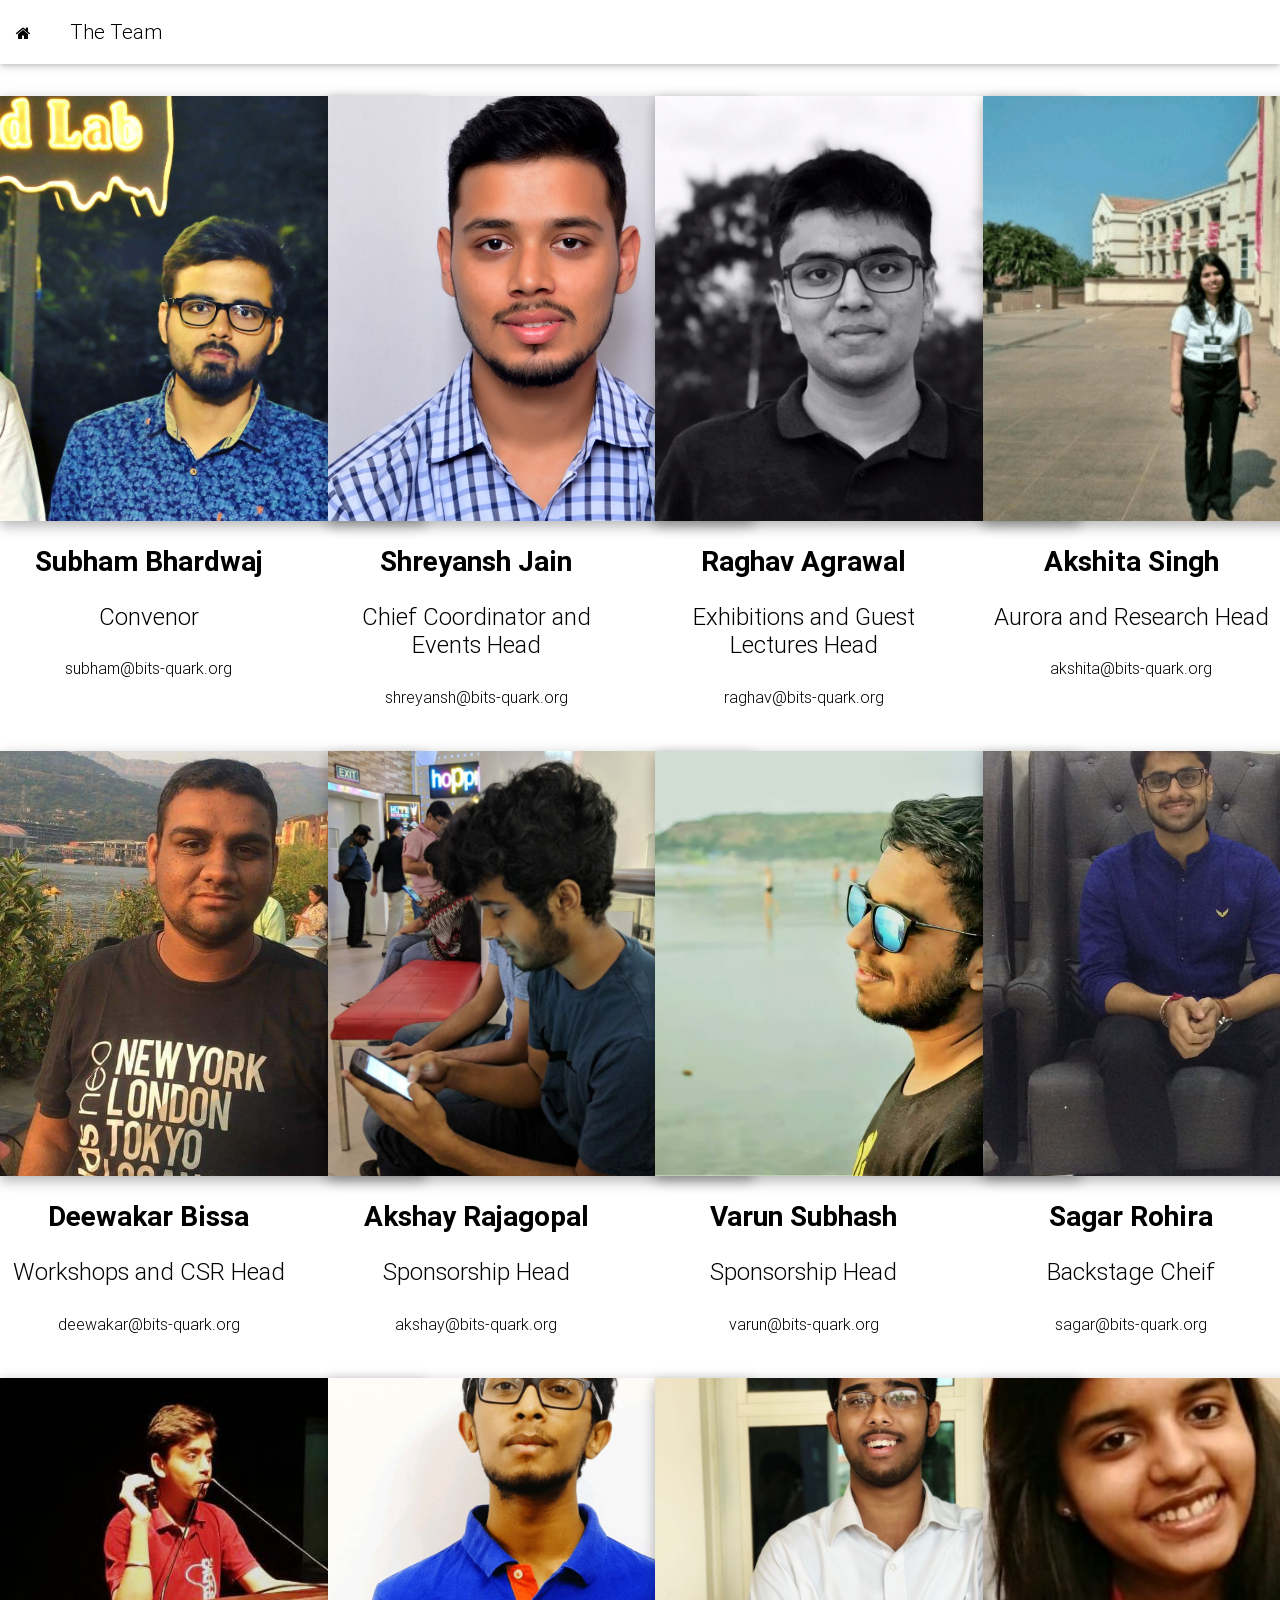
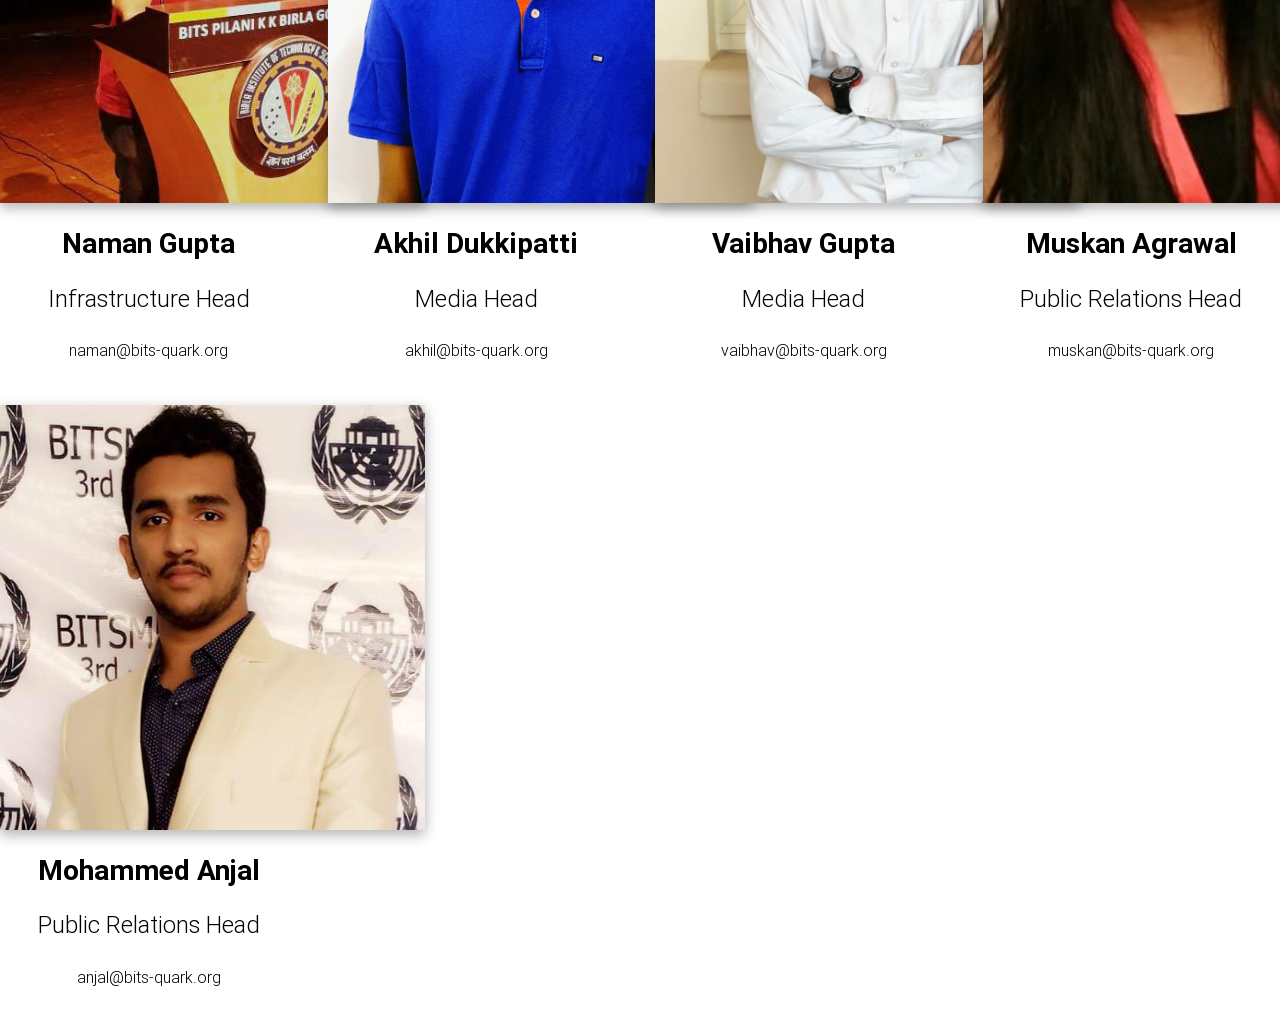
<file: team.html>
<!DOCTYPE html>
<html lang="en">

<head>
    <meta charset="utf-8">
    <meta name="viewport" content="width=device-width, initial-scale=1, shrink-to-fit=no">
    <meta http-equiv="x-ua-compatible" content="ie=edge">
    <title>Quark 19 | Our Team</title>
    <!-- Font Awesome -->
    <link rel="stylesheet" href="https://maxcdn.bootstrapcdn.com/font-awesome/4.7.0/css/font-awesome.min.css">
    <!-- Bootstrap core CSS -->
    <link href="css/bootstrap.min.css" rel="stylesheet">
    <!-- Material Design Bootstrap -->
    <link href="css/mdb.min.css" rel="stylesheet">
    <!-- Your custom styles (optional) -->
    <link href="css/style.css" rel="stylesheet">
</head>

<body>

    <nav class="navbar navbar-expand-lg navbar-dark indigo fixed-top scrolling-navbar">

        <!-- Navbar brand -->
        <div class="navbar-header">
            <a href="index.html" style="color: black"><i class="fa fa-home" aria-hidden="true" style="width: 50px;"></i></a>
            <a class="navbar-brand" style="color: black" href="#">The Team</a>
        </div>

    </nav>

    <br>
    <br>
    <br>
    <br>

    <!--Section: Examples-->
    <section id="examples" class="text-center">

        <!--Grid row-->
        <div class="row">

            <!--Grid column-->
            <div class="col-lg-3 col-md-12 mb-3 ary">
                <a href="#">
                    <div class="img view overlay z-depth-1-half" style="background-image: url('img/shubham.jpg');"> 
                        <div class="mask rgba-white-slight"></div>
                    </div>
                    <div class="empty10"></div>
                    <h3 class="my-4 font-weight-bold">Subham Bhardwaj</h3>
                    <h4 class="my-4 font-weight">Convenor</h4>
                    <h6 class="my-4 font-weight">subham@bits-quark.org</h6>
                </a>
            </div>
            <!--Grid column-->

            <!--Grid column-->
            <div class="col-lg-3 col-md-12 mb-3 ary">
                <a href="#">
                    <div class="img view overlay z-depth-1-half" style="background-image: url('img/shreyansh.jpg');">
                       <!-- <img src="img/shreyansh.jpg" class="img-fluid" alt="">-->
                       <div class="mask rgba-white-slight"></div>
                    </div>
                    <div class="empty10"></div>
                    <h3 class="my-4 font-weight-bold">Shreyansh Jain</h3>
                    <h4 class="my-4 font-weight">Chief Coordinator and Events Head</h4>
                    <h6 class="my-4 font-weight">shreyansh@bits-quark.org</h6>
                </a>
            </div>
            <!--Grid column-->

            <!--Grid column-->
            <div class="col-lg-3 col-md-12 mb-3 ary">
                <a href="#">
                    <div class="img view overlay z-depth-1-half" style="background-image: url('img/raghav.jpg');">
                        <!--<img src="img/raghav.jpg" class="img-fluid" alt="">-->
                        <div class="mask rgba-white-slight"></div>
                    </div>
                    <div class="empty10"></div>

                    <h3 class="my-4 font-weight-bold">Raghav Agrawal</h3>
                    <h4 class="my-4 font-weight">Exhibitions and Guest Lectures Head</h4>
                    <h6 class="my-4 font-weight">raghav@bits-quark.org</h6>
                </a>
            </div>
            <!--Grid column-->

            <!--Grid column-->
            <div class="col-lg-3 col-md-12 mb-3 ary">
                <a href="#">
                    <div class="img view overlay z-depth-1-half" style="background-image: url('img/akshita.png');">
                        <!--<img src="img/akshita.png" class="img-fluid" alt="">-->
                        <div class="mask rgba-white-slight"></div>
                    </div>
                    <div class="empty10"></div>
                    <h3 class="my-4 font-weight-bold">Akshita Singh</h3>
                    <h4 class="my-4 font-weight">Aurora and Research Head</h4>
                    <h6 class="my-4 font-weight">akshita@bits-quark.org</h6>
                </a>    
            </div>
            <!--Grid column-->
        </div>
        <!--Grid row-->

    </section>

    <section id="examples" class="text-center">

        <!--Grid row-->
        <div class="row">

            <!--Grid column-->
            <div class="col-lg-3 col-md-12 mb-3 ary">
                <a href="#">
                    <div class="img view overlay z-depth-1-half" style="background-image:url('img/bissa.jpg'); ">
                        <!--<img src="img/bissa.jpg" class="img-fluid" alt=""  >-->
                        <div class="mask rgba-white-slight"></div>
                    </div>
                    <div class="empty10"></div>
                    <h3 class="my-4 font-weight-bold">Deewakar Bissa</h3>
                    <h4 class="my-4 font-weight">Workshops and CSR Head</h4>
                    <h6 class="my-4 font-weight">deewakar@bits-quark.org</h6>
                </a>
            </div>
            <!--Grid column-->

            <!--Grid column-->
            <div class="col-lg-3 col-md-12 mb-3 ary">
                <a href="#">
                    <div class="img view overlay z-depth-1-half" style="background-image: url('img/akshay.jpg');">
                        <!--<img src="img/raghav.jpg" class="img-fluid" alt="">-->
                        <div class="mask rgba-white-slight"></div>
                    </div>
                    <div class="empty10"></div>
                    <h3 class="my-4 font-weight-bold">Akshay Rajagopal</h3>
                    <h4 class="my-4 font-weight">Sponsorship Head</h4>
                    <h6 class="my-4 font-weight">akshay@bits-quark.org</h6>       
                </a>
            </div>
            <!--Grid column-->

            <!--Grid column-->
            <div class="col-lg-3 col-md-12 mb-3 ary">
                <a href="#">
                    <div class="img view overlay z-depth-1-half" style="background-image: url('img/varun.jpg');">
                        <!--<img src="img/raghav.jpg" class="img-fluid" alt="">-->
                        <div class="mask rgba-white-slight"></div>
                    </div>
                    <div class="empty10"></div>
                    <h3 class="my-4 font-weight-bold">Varun Subhash</h3>
                    <h4 class="my-4 font-weight">Sponsorship Head</h4>
                    <h6 class="my-4 font-weight">varun@bits-quark.org</h6>
                </a>
            </div>
            <!--Grid column-->
            <!--Grid column-->
            <div class="col-lg-3 col-md-12 mb-3 ary">
                <a href="#">
                    <div class="img view overlay z-depth-1-half" style="background-image: url('img/sagar.jpeg');">
                        <!--<img src="img/raghav.jpg" class="img-fluid" alt="">-->
                        <div class="mask rgba-white-slight"></div>
                    </div>
                    <div class="empty10"></div>
                    <h3 class="my-4 font-weight-bold">Sagar Rohira</h3>
                    <h4 class="my-4 font-weight">Backstage Cheif</h4>
                    <h6 class="my-4 font-weight">sagar@bits-quark.org</h6>     
                </a>
            </div>
            <!--Grid column-->

            <!--Grid column-->
            <div class="col-lg-3 col-md-12 mb-3 ary">
                <a href="#">
                    <div class="img view overlay z-depth-1-half" style="background-image: url('img/naman.jpeg');">
                        <!--<img src="img/raghav.jpg" class="img-fluid" alt="">-->
                        <div class="mask rgba-white-slight"></div>
                    </div>
                    <div class="empty10"></div>
                    <h3 class="my-4 font-weight-bold">Naman Gupta</h3>
                    <h4 class="my-4 font-weight">Infrastructure Head</h4>
                    <h6 class="my-4 font-weight">naman@bits-quark.org</h6>     
                </a>
            </div>
            <!--Grid column-->
            <!--Grid column-->
            <div class="col-lg-3 col-md-12 mb-3 ary">
                <a href="#">
                    <div class="img view overlay z-depth-1-half" style="background-image: url('img/akhil.png');">
                        <!--<img src="img/raghav.jpg" class="img-fluid" alt="">-->
                        <div class="mask rgba-white-slight"></div>
                    </div>
                    <div class="empty10"></div>
                    <h3 class="my-4 font-weight-bold">Akhil Dukkipatti</h3>
                    <h4 class="my-4 font-weight">Media Head</h4>
                    <h6 class="my-4 font-weight">akhil@bits-quark.org</h6>     
                </a>
            </div>
            <!--Grid column-->
             <!--Grid column-->
             <div class="col-lg-3 col-md-12 mb-3 ary">
                <a href="#">
                    <div class="img view overlay z-depth-1-half" style="background-image: url('img/vaibhav.jpg');">
                        <!--<img src="img/raghav.jpg" class="img-fluid" alt="">-->
                        <div class="mask rgba-white-slight"></div>
                    </div>
                    <div class="empty10"></div> 
                    <h3 class="my-4 font-weight-bold">Vaibhav Gupta</h3>
                    <h4 class="my-4 font-weight">Media Head</h4>
                    <h6 class="my-4 font-weight">vaibhav@bits-quark.org</h6> 
                </a>
            </div>
            <!--Grid column-->

            <!--Grid column-->
            <div class="col-lg-3 col-md-12 mb-3 ary">
                <a href="#">
                    <div class="img view overlay z-depth-1-half" style="background-image: url('img/muskan.jpg');">
                        <!--<img src="img/raghav.jpg" class="img-fluid" alt="">-->
                        <div class="mask rgba-white-slight"></div>
                    </div>
                    <div class="empty10"></div>
                    <h3 class="my-4 font-weight-bold">Muskan Agrawal</h3>
                    <h4 class="my-4 font-weight">Public Relations Head</h4>
                    <h6 class="my-4 font-weight">muskan@bits-quark.org</h6>   
                </a>
            </div>
            <!--Grid column-->

            <!--Grid column-->
            <div class="col-lg-3 col-md-12 mb-3 ary">
                <a href="#">
                    <div class="img view overlay z-depth-1-half" style="background-image: url('img/anjal.jpg');">
                        <!--<img src="img/raghav.jpg" class="img-fluid" alt="">-->
                        <div class="mask rgba-white-slight"></div>
                    </div>
                    <div class="empty10"></div>
                    <h3 class="my-4 font-weight-bold">Mohammed Anjal</h3>
                    <h4 class="my-4 font-weight">Public Relations Head</h4>
                    <h6 class="my-4 font-weight">anjal@bits-quark.org</h6> 
                </a>
            </div>
            <!--Grid column-->
           
        </div>
        <!--Grid row-->

    </section>
    <!--Section: Examples-->
<!-- JQuery -->
    <script type="text/javascript" src="js/jquery-3.3.1.min.js"></script>
    <!-- Bootstrap tooltips -->
    <script type="text/javascript" src="js/popper.min.js"></script>
    <!-- Bootstrap core JavaScript -->
    <script type="text/javascript" src="js/bootstrap.min.js"></script>
    <!-- MDB core JavaScript -->
    <script type="text/javascript" src="js/mdb.min.js"></script>

</body>
</html>
</file>
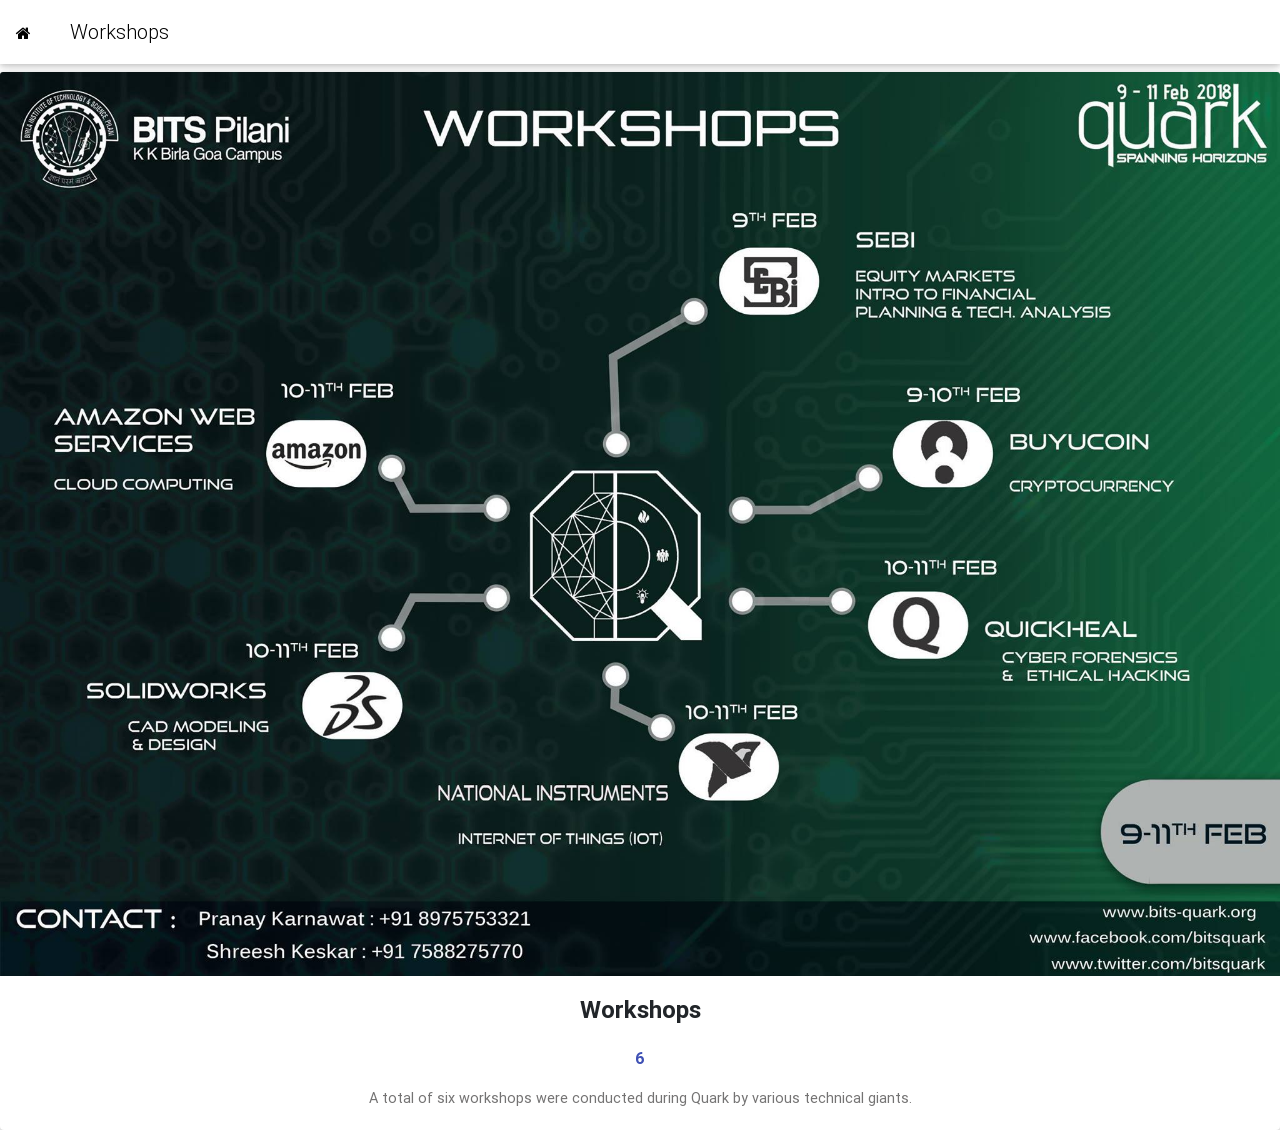
<file: workshops.html>
<!DOCTYPE html>
<html lang="en">

<head>
    <meta charset="utf-8">
    <meta name="viewport" content="width=device-width, initial-scale=1, shrink-to-fit=no">
    <meta http-equiv="x-ua-compatible" content="ie=edge">
    <link rel="shortcut icon" href="img/favicon.ico" />
    <title>Quark 19 | Lookback to Workshops</title>
    <!-- Font Awesome -->
    <link rel="stylesheet" href="https://maxcdn.bootstrapcdn.com/font-awesome/4.7.0/css/font-awesome.min.css">
    <!-- Bootstrap core CSS -->
    <link href="css/bootstrap.min.css" rel="stylesheet">
    <!-- Material Design Bootstrap -->
    <link href="css/mdb.min.css" rel="stylesheet">
    <!-- Your custom styles (optional) -->
    <link href="css/style.css" rel="stylesheet">
</head>

<body>
    <!--Navbar-->
    <nav class="navbar navbar-expand-lg navbar-dark indigo fixed-top scrolling-navbar">

        <!-- Navbar brand -->
        <div class="navbar-header">
                <a href="index.html" style="color: black">
                    <i class="fa fa-home" aria-hidden="true" style="width: 50px;"></i>
                </a>
                <a class="navbar-brand" style="color: black" href="#">Workshops</a>
        </div>
    </nav>

<br>
<br>
<br>

    <div class="card card-cascade wider reverse">

      <!-- Card image -->
      <div class="view view-cascade overlay">
        <img class="card-img-top" src="img/workshop-min.jpg" alt="Card image cap">
        <a href="#!">
          <div class="mask rgba-white-slight"></div>
        </a>
      </div>

      <!-- Card content -->
      <div class="card-body card-body-cascade text-center">

        <!-- Title -->
        <h4 class="card-title"><strong>Workshops</strong></h4>
        <!-- Subtitle -->
        <h6 class="font-weight-bold indigo-text py-2">6</h6>
        <!-- Text -->
        <p class="card-text">A total of six workshops were conducted during Quark by various technical giants.
        </p>

      
      </div>

    </div>
    <!--First row-->
    <!-- JQuery -->
    <script type="text/javascript" src="js/jquery-3.3.1.min.js"></script>
    <!-- Bootstrap tooltips -->
    <script type="text/javascript" src="js/popper.min.js"></script>
    <!-- Bootstrap core JavaScript -->
    <script type="text/javascript" src="js/bootstrap.min.js"></script>
    <!-- MDB core JavaScript -->
    <script type="text/javascript" src="js/mdb.min.js"></script>
</body>

</html>
</file>
<file: css/style.css>
html,
body,
header,
#intro {
    height: 100%;
}
a{
  text-decoration: none;
}
.ary a{
  color: black;
}
.dates{
  text-align: center;
  color: white;
  font-family: 'Audiowide';
}
#intro {
    background: url("../img/quark-min.JPG")no-repeat center center fixed;
    -webkit-background-size: cover;
    -moz-background-size: cover;
    -o-background-size: cover;
    background-size: cover;
}
.view10 {
    background: url('https://mdbootstrap.com/img/Photos/Others/images/89.jpg')no-repeat center center fixed;
    -webkit-background-size: cover;
    -moz-background-size: cover;
    -o-background-size: cover;
    background-size: cover;
}

.top-nav-collapse {
    background-color: #24355C;
}

@media (max-width: 750px) {
  .navbar:not(.top-nav-collapse) {
    background: #24355C;
  }
}
@media (min-width: 800px) and (max-width: 850px) {
  .navbar:not(.top-nav-collapse) {
    background: #24355C;
  }
}
.img {
    position: relative;
    float: left;
    width:  425px;
    height: 425px;
    background-position: 50% 50%;
    background-repeat:   no-repeat;
    background-size:     cover;
}
.empty10{
	height: 425px;
}
.qriosity {
    background: url("../img/image1.jpeg")no-repeat center center fixed;
    -webkit-background-size: cover;
    -moz-background-size: cover;
    -o-background-size: cover;
    background-size: cover;
    height: 900px;
}
#register-events{
  display: block;
  position: absolute;
  margin-top: 15%;
  font-family: 'Audiowide';
  font-size: 25px; 
  border: 3px solid orange;
  padding: 17px;
}

#register-workshops{
  width: 300px;
  height: 115px;
  display: inline-block;
  position: absolute;
  margin-top: 15%;
  margin-left: 0%;
  font-family: 'Audiowide';
  font-size: 25px; 
  border: 3px solid orange;
  padding-top: 17px;
}


.bton, .bton:hover {
  text-decoration: none;
  font-size: 20px;
  color: white;
}

/*Campus Ambassador Programme*/

/* Required for full background image */
.ben1{
  
  outline-style: solid; 
  height: 270px; 
  padding: 4%;
}
.ben2{
  
  outline-style: solid;
  height: 270px; 
  padding: 6%;
}
html,
body,
header,
.view10 {
  height: 100%;
}

@media (max-width: 740px) {
  html,
  body,
  header,
  .view10 {
    height: 1200px;
  }
}

@media (max-width: 990px) {
  .content {
    padding-top: 15%; 
  }
}
@media (max-width: 770px) {
  .view10 {
    height: 1600px; 
  }
}
@media (max-width: 200px) {
  .view10 {
    height: 1500px;
  }
}

@media (max-width: 520px) {
  .navfont {
    font-size: 13px;
  }
}
@media (max-width: 372px) {
  .navfont {
    font-size: 11px;
  }
}

@media (max-width: 1200px) {
  .ben1  {
    font-size: 13px;
  }
}
@media (max-width: 1200px) {
  .ben2 {
    font-size: 13px;
  }
}
.top-nav-collapse {
  background-color: #39448c !important;
}

.navbar:not(.top-nav-collapse) {
  background: transparent !important;
}

@media (max-width: 991px) {
  .navbar:not(.top-nav-collapse) {
    background: #39448c !important;
  }
}

h6 {
  line-height: 1.7;
}

/*Sponsors*/
.t19 {
    background: url('img/twenty19.jpg')no-repeat center center fixed;
    -webkit-background-size: cover;
    -moz-background-size: cover;
    -o-background-size: cover;
    background-size: cover;
}
.logo{
  width: 70%;
  padding-right: 10%;
  padding-left: 35%;
}


/*effect-box*/
a.effect-box:after,
a.effect-box:before {
  content: '';
  position: absolute;
  left: 0;
  display: inline-block;
  height: 80px;
  width: 100%;
  margin-top: 1px;
  opacity: 0;
  -webkit-transition: opacity 0.35s, -webkit-transform 0.35s;
  transition: opacity 0.35s, transform 0.35s;
  
}

a.effect-box:before {
  border-left: 1px solid;
  border-right: 1px solid;
  -webkit-transform: scale(1,0);
  transform: scale(1,0);
}

a.effect-box:after {
  border-bottom: 1px solid;
  border-top: 1px solid;
  -webkit-transform: scale(0,1);
  transform: scale(0,1);
}

a.effect-box:hover:after,
a.effect-box:hover:before {
  opacity: 1;
  -webkit-transform: scale(1);
  transform: scale(1);
}

@media (max-width: 577px) {
  #register-workshops{
    width: 150px;
    height: 200px;
    font-size: 10px;
    padding: 17px;
  }
}
@media (max-width: 577px) {
  #register-events{
    width: 150px;
    height: 200px;
    font-size: 10px;
  }
}
</file>
